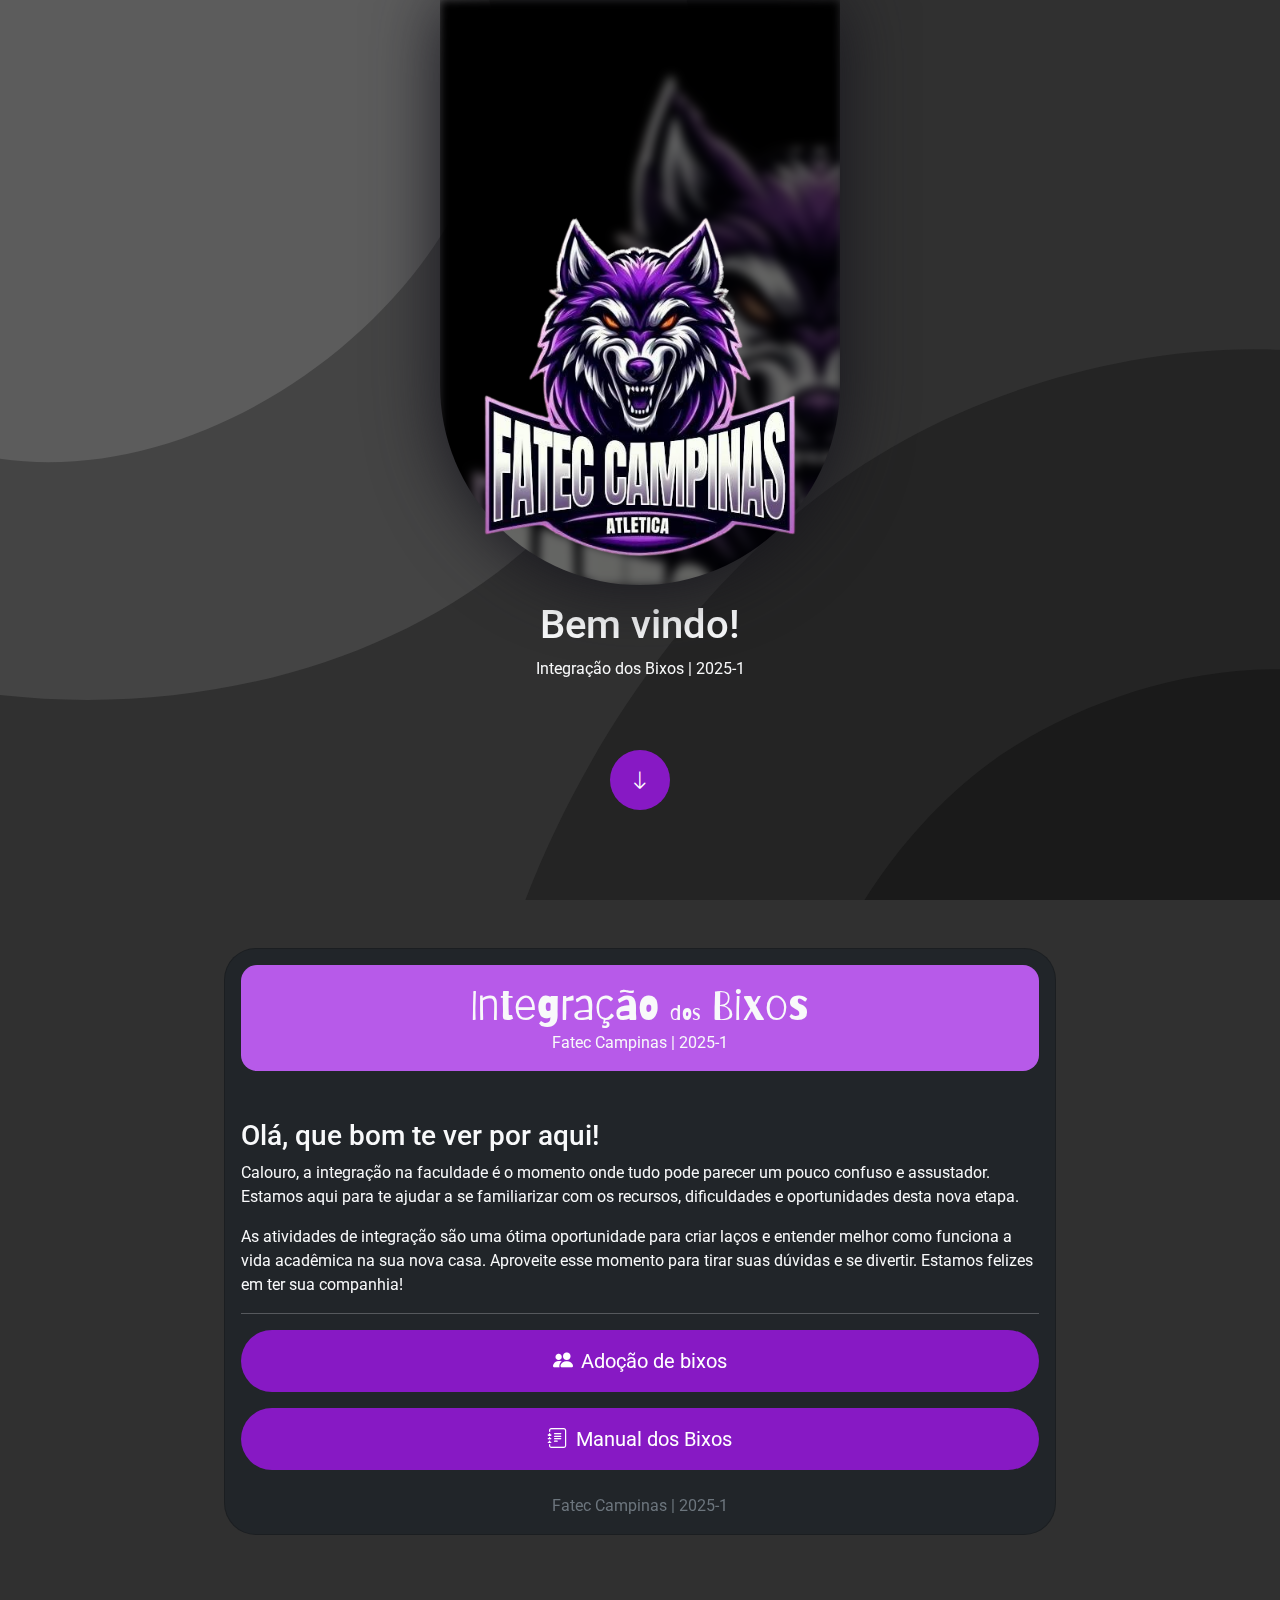
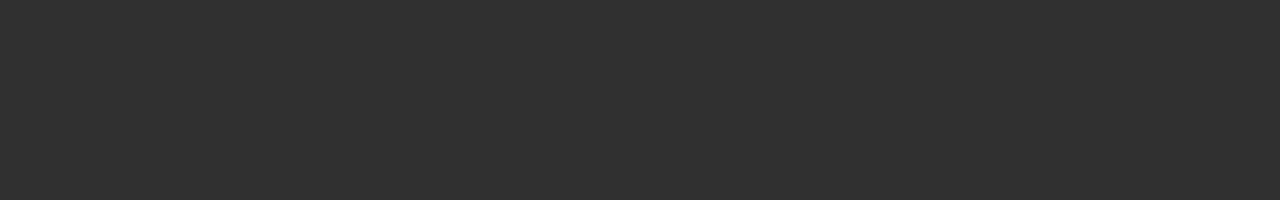
<file: index.html>
<!DOCTYPE html>
<html lang="pt-br">
<head>
    <meta charset="UTF-8">
    <meta name="viewport" content="width=device-width, initial-scale=1.0">
    <title>Integração dos bixos - Fatec Campinas</title>
    <link rel="shortcut icon" href="assets/favicon/favicon 16x16.png"/>
    <link rel="manifest" href="/manifest.json">
    <link rel="icon" href="assets/favicon/favicon 16x16.png" sizes="16x16">
    <link rel="icon" href="assets/favicon/favicon 32x32.png" sizes="32x32">
    <link rel="icon" href="assets/favicon/favicon 48x48.png" sizes="48x48">
    <link href="https://cdn.jsdelivr.net/npm/bootstrap@5.3.3/dist/css/bootstrap.min.css" rel="stylesheet" integrity="sha384-QWTKZyjpPEjISv5WaRU9OFeRpok6YctnYmDr5pNlyT2bRjXh0JMhjY6hW+ALEwIH" crossorigin="anonymous">
    <link rel="stylesheet" href="https://cdn.jsdelivr.net/npm/bootstrap-icons@1.11.3/font/bootstrap-icons.min.css">
    <link rel="preconnect" href="https://fonts.googleapis.com">
    <link rel="preconnect" href="https://fonts.gstatic.com" crossorigin>
    <link href="https://fonts.googleapis.com/css2?family=Barriecito&family=Playfair+Display:ital,wght@0,400..900;1,400..900&family=Roboto+Mono:ital,wght@0,100..700;1,100..700&family=Roboto:ital,wght@0,100..900;1,100..900&family=Spline+Sans:wght@300..700&display=swap" rel="stylesheet">
    <link rel="stylesheet" href="css/style.css">
    <style>
        * {
            font-family: "Roboto", serif;
        }
        ::-webkit-scrollbar {
            width: 8px;
        }
        ::-webkit-scrollbar-track {
            background: transparent;
        }
        ::-webkit-scrollbar-thumb {
            background-color: rgb(91, 91, 91);
            border-radius: 20px;
        }
        body {
            margin: 0;
            overflow: hidden;
            background-color: #303030;
        }

        #index {
            height: 100vh;
        }
        .aba-bg {
            overflow: hidden;
            position: absolute;
            border-radius: 0 0 50em 50em;
            filter: drop-shadow(0 0 35px rgb(21, 20, 28));
        }
        .aba-bg div {
            width: 70vw;
            height: 65vh;
            max-width: 400px;
            background-image: url('assets/img/logo-atletica-fundo-preto-cortado.jpg');
            background-size: cover;
            filter: blur(5px) brightness(40%) grayscale(50%);
        }

        #main {
            min-height: 100vh;
        }
        .header {
            background-color: var(--bg-light);
            background-image: url("https://www.transparenttextures.com/patterns/cartographer.png");
        }
        .header h1 {
            font-size: 2.6em;
        }
        .logo img {
            max-width: 40%;
        }
        #logo-atletica {
            border: 3px solid white;
            border-radius: 50%;
        }
        #logo-fatec {
            display: block;
            margin: auto 0;
            border-radius: 50%;
            width: 100%;
            overflow: visible;
        }
        .fun-font {
            font-family: "Barriecito", serif;
        }

        svg {
            position: fixed;
            top: 0;
            left: 0;
            width: 100%;
            height: 100vh;
            z-index: -1050;
        }

        @keyframes rotate {
            0% {
                transform: rotate(0deg);
            }
            100% {
                transform: rotate(360deg);
            }
        }
        .out-top {
            animation: rotate 20s linear infinite;
            transform-origin: 13px 25px;
        }
        .in-top {
            animation: rotate 10s linear infinite;
            transform-origin: 13px 25px;
        }
        .out-bottom {
            animation: rotate 25s linear infinite;
            transform-origin: 84px 93px;
        }
        .in-bottom {
            animation: rotate 15s linear infinite;
            transform-origin: 84px 93px;
        }

        :root{
            --st: #8719C4;
            --nd: #641290;
            --rd: #4d116d;
            --bg-light: #b75ae9;
        }
        .btn {
            border-radius: 2em;
            transition: background-color 0s;
        }
        .bg-primary, .btn-primary{
            background-color: var(--st) !important;
            border: none;
        }
        .btn-primary:hover {
            background-color: var(--nd) !important;
        }
        .btn-primary:active {
            background-color: var(--rd) !important;
        }

        .hidden {
            display: none;
        }

        .form-section {
            height: 100vh;
        }
        .embedded-form {
            background-color: var(--bg-light);
            height: calc(100% - 5em);
            overflow-x: hidden;
            width: 100%;
        }
        .embedded-form iframe {
            width: 100%;
            height: 100%;
        }

        .btn-tipo-aluno {
            transition: box-shadow .1s ease-in-out;
        }
        .selected-btn {
            -webkit-box-shadow: 0px 0px 16px 0px rgba(255,255,255,1);
            -moz-box-shadow: 0px 0px 16px 0px rgba(255,255,255,1);
            box-shadow: 0px 0px 16px 0px rgba(255,255,255,1);
            background-color: var(--nd) !important;
        }

        #btn-acessar-manual {
            height: 2.5em;
            padding: 0 2em;
            border-width: 1px;
            text-align: center;
            border-radius: 40px;
            background: var(--st);
            border: 2px solid var(--nd);
            color: #fff;
            transition: all 0.1s ease;
        }
        #btn-acessar-manual:hover {
            color: white;
            background: var(--nd);
        }
        .loading-btn {
            width: 2.5em;
            height: 2.5em;
            padding: 0 !important;
            border-color: #bbbbbb !important;
            border-left-color: #1ecd64 !important;
            border-width: 3px !important;
            background-color: transparent !important;
            animation: rotating 2s 0.1s linear infinite;
        }
        @keyframes rotating {
            from {
                transform: rotate(0deg);
            }
            to {
                transform: rotate(360deg);
            }
        }
    </style>
</head>
<body>
    <section id="index">
        <div class="d-flex flex-column align-items-center justify-content-end" style="height: 65vh;">
            <div class="aba-bg"><div></div></div>
            <div class="d-flex flex-column align-items-center justify-content-end p-0 aba-index">
                <img src="assets/img/logo-atletica-fundo-transparente.png" alt="Logo da Atlética Guará" style="width: 65vw; max-width: 400px; position: relative;">
            </div>
        </div>

        <div class="d-flex flex-column align-items-center z-5">
            <h1 class="text-light mt-3">Bem vindo!</h1>
            <p class="text-light">Integração dos Bixos | 2025-1</p>
            <button class="btn btn-lg btn-primary" style="position: absolute; bottom: 10%; height: 3em; width: 3em;" id="scroll-to-main">
                <i class="bi bi-arrow-down"></i>
            </button>
        </div>
    </section>

    <section id="main" class="">
        <div class="d-flex justify-content-center align-items-center py-5 px-3">
            <div class="col-12 col-md-10 col-lg-8 card bg-dark text-light p-3 rounded-5 m-auto">
                <div class="header rounded-4 p-3 mb-5">
                    <h1 class="fun-font text-center m-auto">
                        Integração <br class="d-md-none"><span class="fun-font fs-5 mb-3">dos</span> Bixos
                    </h1>
                    <p class="text-center m-0">Fatec Campinas | 2025-1</p>
                </div>

                <div class="recepcao">
                    <h3>Olá, que bom te ver por aqui!</h3>
                    <p>Calouro, a integração na faculdade é o momento onde tudo pode parecer um pouco confuso e assustador. Estamos aqui para te ajudar a se familiarizar com os recursos, dificuldades e oportunidades desta nova etapa.</p>
                    <p>As atividades de integração são uma ótima oportunidade para criar laços e entender melhor como funciona a vida acadêmica na sua nova casa. Aproveite esse momento para tirar suas dúvidas e se divertir. Estamos felizes em ter sua companhia!</p>
                    <hr>
                    
                    <div class="d-flex flex-column gap-3">
                        <div class="btn btn-lg btn-primary d-flex justify-content-center py-3 gap-2" id="adocao-btn">
                            <i class="bi bi-people-fill"></i>Adoção de bixos
                        </div>
                        <div class="btn btn-lg btn-primary d-flex justify-content-center py-3 gap-2" id="manual-btn">
                            <i class="bi bi-journal-text"></i>Manual dos Bixos
                        </div>
                    </div>
                </div>

                <p class="text-center text-secondary m-4 mb-0">Fatec Campinas | 2025-1</p>
            </div>
        </div>
    </section>
    
    <section id="acesso-manual" class="hidden">
        <div class="d-flex justify-content-center align-items-center py-5 px-3">
            <div class="col-12 col-md-10 col-lg-8 card bg-dark text-light p-3 rounded-5 m-auto">
                <h1 class="fun-font text-center my-3">Manual dos bixos</h1>
                <p>Conteúdo preparado por veteranos com tudo que um calouro precisa saber.</p>
                <p>Para acessar o manual, é necessário já ter feito o cadastro de pedido de adoção.</p>
                <p>Use o mesmo e-mail cadastrado para acessar o Manual ou <a href="" style="color: var(--bg-light);">faça aqui sua inscrição.</a></p>
                
                <div class="text-center">
                    <h4 class="m-2">Eu sou...</h4>
                    <button class="btn btn-lg btn-primary px-4 m-1 mt-0 btn-tipo-aluno" id="btn-calouro">Calouro</button>
                    <button class="btn btn-lg btn-primary px-4 m-1 mt-0 btn-tipo-aluno" id="btn-veterano">Veterano</button>
                    <input id="tipo-aluno" value="0" hidden>
                </div>

                <div style="overflow: hidden;" class="hidden" id="form-email">
                    <hr>
                    <div class="form-group col-12 col-md-8 m-auto">
                        <label class="m-1">E-mail</label>
                        <input type="email" name="email" id="email" class="form-control" placeholder="example.email@gmail.com">
                        <span class="text-danger hidden"></span>
                    </div>
                    <div class="d-flex justify-content-center my-3">
                        <button id="btn-acessar-manual"><span>Acessar</span></button>
                    </div>
                </div>

                <div class="d-flex justify-content-start mt-5 link-index">
                    <button class="btn btn-secondary">
                        <i class="bi bi-caret-left-fill me-2"></i>Voltar
                    </button>
                </div>

                <p class="text-center text-secondary m-4 mb-0">Fatec Campinas | 2025-1</p>
            </div>
        </div>
    </section>
    
    <section id="projeto-adocao" class="hidden">
        <div class="d-flex justify-content-center align-items-center py-5 px-3">
            <div class="col-12 col-md-10 col-lg-8 card bg-dark text-light p-3 rounded-5 m-auto">
                <h1 class="fun-font text-center my-3">Projeto de adoção</h1>
                <p>Consiste em associar cada calouro a um veterano de mesmo curso para apoio direto.</p>
                <p>Uma ótima oportunidade para ter ajuda e criar novos laços. Participe!</p>
                
                <div class="text-center">
                    <h4 class="m-2">Eu sou...</h4>
                    <button class="btn btn-lg btn-primary px-4 m-1 mt-0" id="btn-calouro-inscricao">Calouro</button>
                    <button class="btn btn-lg btn-primary px-4 m-1 mt-0" id="btn-veterano-inscricao">Veterano</button>
                </div>

                <div class="d-flex justify-content-start mt-5 link-index">
                    <button class="btn btn-secondary">
                        <i class="bi bi-caret-left-fill me-2"></i>Voltar
                    </button>
                </div>
            </div>
        </div>
    </section>

    <section id="form-calouros" class="form-section hidden">
        <div class="d-flex align-items-center gap-3 bg-dark p-3 pt-4 text-light" style="height: 5em;">
            <button class="btn btn-primary link-adocao">
                <i class="bi bi-caret-left-fill"></i>
            </button>
            <h4 class="m-0">Projeto de adoção</h4>
        </div>

        <div class="embedded-form">
            <iframe src="https://docs.google.com/forms/d/e/1FAIpQLSdJ_BPJ_V24M-ZBjKYZKjgMkKibjE0D3u29-k9ZbbN7rmcXhA/viewform?embedded=true" frameborder="0" marginheight="2em" marginwidth="8px" height="700">Carregando…</iframe>
        </div>
    </section>

    <section id="form-veteranos" class="form-section hidden">
        <div class="d-flex align-items-center gap-3 bg-dark p-3 pt-4 text-light" style="height: 5em;">
            <button class="btn btn-primary link-adocao">
                <i class="bi bi-caret-left-fill"></i>
            </button>
            <h4 class="m-0">Projeto de adoção</h4>
        </div>

        <div class="embedded-form">
            <iframe src="https://docs.google.com/forms/d/e/1FAIpQLSeFb9W5pILw18hdzY65UaaDDYpeh7f2mjvM-pG1IF7Oka-5Eg/viewform?embedded=true" width="640" height="2551" frameborder="0" marginheight="0" marginwidth="0">Carregando…</iframe>
        </div>
    </section>

    <div class="justify-content-center gap-3 hidden">
        <span class="col-5 col-md-4 bg-light p-3 d-flex align-items-center rounded-circle">
            <img src="assets/img/fatec_ra_campinas_campinas_cor.png" alt="Logo da Fatec Campinas" id="logo-fatec">
        </span>
        <img src="assets/img/logo-atletica.jpg" alt="Logo da Atlética Guará" class="col-5 col-md-4" id="logo-atletica">
    </div>
    
    <svg preserveAspectRatio="xMidYMid slice" viewBox="10 10 80 80">
        <path fill="#444444" class="out-top" d="M37-5C25.1-14.7,5.7-19.1-9.2-10-28.5,1.8-32.7,31.1-19.8,49c15.5,21.5,52.6,22,67.2,2.3C59.4,35,53.7,8.5,37-5Z"/>
        <path fill="#5c5c5c" class="in-top" d="M20.6,4.1C11.6,1.5-1.9,2.5-8,11.2-16.3,23.1-8.2,45.6,7.4,50S42.1,38.9,41,24.5C40.2,14.1,29.4,6.6,20.6,4.1Z"/>
        <path fill="#242424" class="out-bottom" d="M105.9,48.6c-12.4-8.2-29.3-4.8-39.4.8-23.4,12.8-37.7,51.9-19.1,74.1s63.9,15.3,76-5.6c7.6-13.3,1.8-31.1-2.3-43.8C117.6,63.3,114.7,54.3,105.9,48.6Z"/>
        <path fill="#1a1a1a" class="in-bottom" d="M102,67.1c-9.6-6.1-22-3.1-29.5,2-15.4,10.7-19.6,37.5-7.6,47.8s35.9,3.9,44.5-12.5C115.5,92.6,113.9,74.6,102,67.1Z"/>
    </svg>

    <div class="modal fade" id="modal-email-sem-cadastro" data-bs-backdrop="static" data-bs-keyboard="false" tabindex="-1" aria-labelledby="staticBackdropLabel" aria-hidden="true">
        <div class="modal-dialog modal-dialog-centered">
            <div class="modal-content bg-dark rounded-4">
                <div class="modal-body bg-dark text-light rounded-4 p-3">
                    <div class="d-flex justify-content-center">
                        <img src="assets/img/sad-emoji.png" alt="Emoji triste" class="col-6 col-md-3 m-2">
                    </div>
                    <h4>Hmm... parece que você ainda não se inscreveu no projeto de adoção.</h4>
                    <hr>
                    <div class="d-flex justify-content-between">
                        <button type="button" class="btn btn-secondary" data-bs-dismiss="modal">Voltar</button>
                        <button type="button" class="btn btn-primary link-adocao">Fazer inscrição</button>
                    </div>
                </div>
            </div>
        </div>
    </div>

    <script src="https://code.jquery.com/jquery-3.7.1.min.js" integrity="sha256-/JqT3SQfawRcv/BIHPThkBvs0OEvtFFmqPF/lYI/Cxo=" crossorigin="anonymous"></script>
    <script src="https://cdn.jsdelivr.net/npm/bootstrap@5.3.3/dist/js/bootstrap.bundle.min.js" integrity="sha384-YvpcrYf0tY3lHB60NNkmXc5s9fDVZLESaAA55NDzOxhy9GkcIdslK1eN7N6jIeHz" crossorigin="anonymous"></script>
    <script src="scripts/scripts.js"></script>
</body>
</html>
</file>
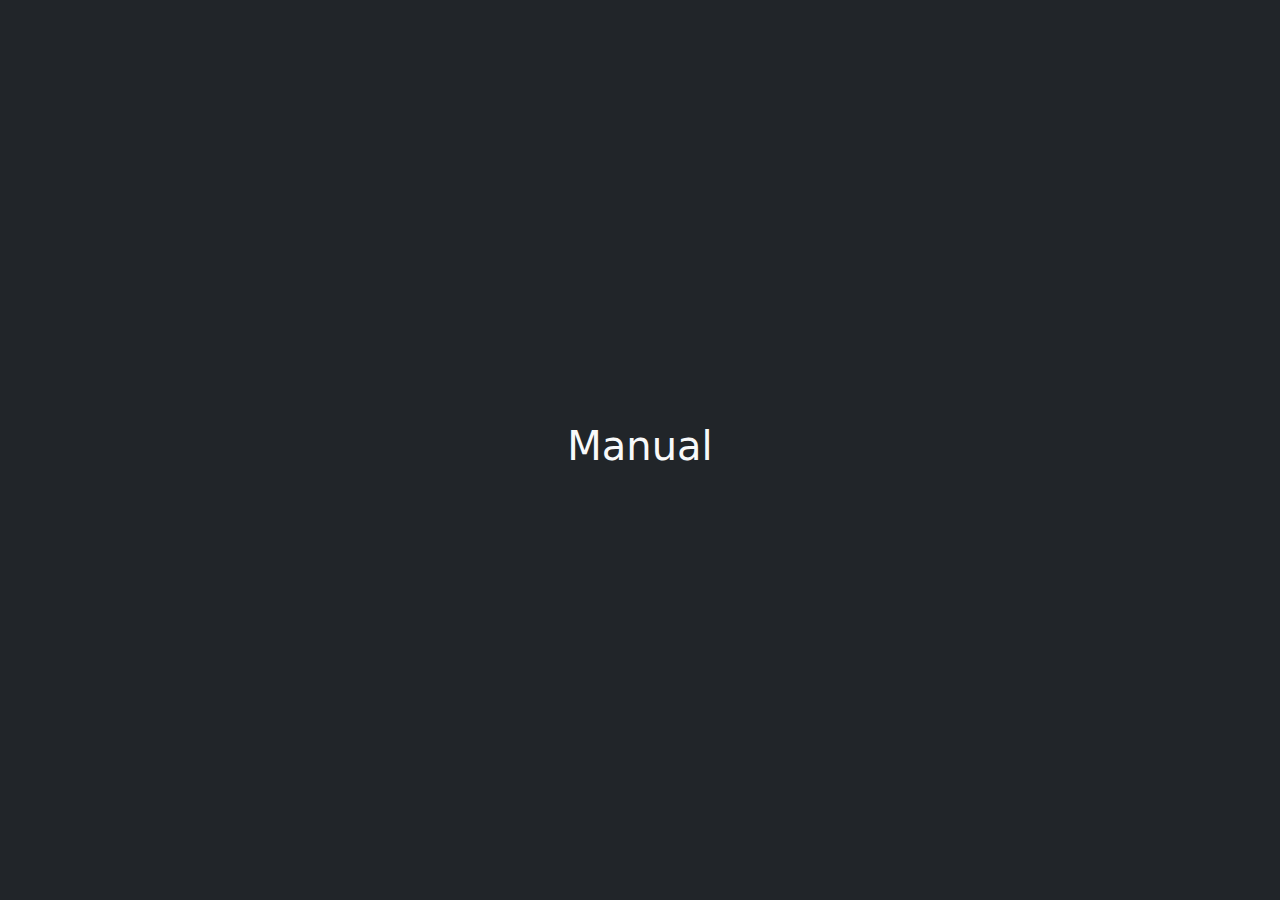
<file: manual-dos-bixos.html>
<!DOCTYPE html>
<html lang="en">
<head>
    <meta charset="UTF-8">
    <meta name="viewport" content="width=device-width, initial-scale=1.0">
    <title>Manual dos bixos - Fatec Campinas</title>
    <link rel="shortcut icon" href="assets/favicon/favicon 16x16.png"/>

    <script src="https://code.jquery.com/jquery-3.7.1.min.js" integrity="sha256-/JqT3SQfawRcv/BIHPThkBvs0OEvtFFmqPF/lYI/Cxo=" crossorigin="anonymous"></script>
    <script src="https://cdn.jsdelivr.net/npm/bootstrap@5.3.3/dist/js/bootstrap.bundle.min.js" integrity="sha384-YvpcrYf0tY3lHB60NNkmXc5s9fDVZLESaAA55NDzOxhy9GkcIdslK1eN7N6jIeHz" crossorigin="anonymous"></script>
    <link href="https://cdn.jsdelivr.net/npm/bootstrap@5.3.3/dist/css/bootstrap.min.css" rel="stylesheet" integrity="sha384-QWTKZyjpPEjISv5WaRU9OFeRpok6YctnYmDr5pNlyT2bRjXh0JMhjY6hW+ALEwIH" crossorigin="anonymous">
    <link rel="stylesheet" href="https://cdn.jsdelivr.net/npm/bootstrap-icons@1.11.3/font/bootstrap-icons.min.css">
    <link rel="preconnect" href="https://fonts.googleapis.com">
    <link rel="preconnect" href="https://fonts.gstatic.com" crossorigin>
    <link href="https://fonts.googleapis.com/css2?family=Barriecito&family=Playfair+Display:ital,wght@0,400..900;1,400..900&family=Roboto+Mono:ital,wght@0,100..700;1,100..700&family=Roboto:ital,wght@0,100..900;1,100..900&family=Spline+Sans:wght@300..700&display=swap" rel="stylesheet">
    <link rel="stylesheet" href="css/style.css">
</head>
<body style="margin: 0; height: 100vh;">
    <div class="d-flex justify-content-center align-items-center bg-dark w-100 h-100 text-light">
        <h1>Manual</h1>
    </div>
</body>
</html>
</file>
<file: css/style.css>
:root{
    --st: #8e10a7;
    --nd: #5f1d7c;
    --rd: #5f1d7c;
}

.bg-primary, .btn-primary{
    background-color: var(--st) !important;
}
.bg-secondary, .btn-secondary{
    background-color: var(--nd) !important;
}
</file>
